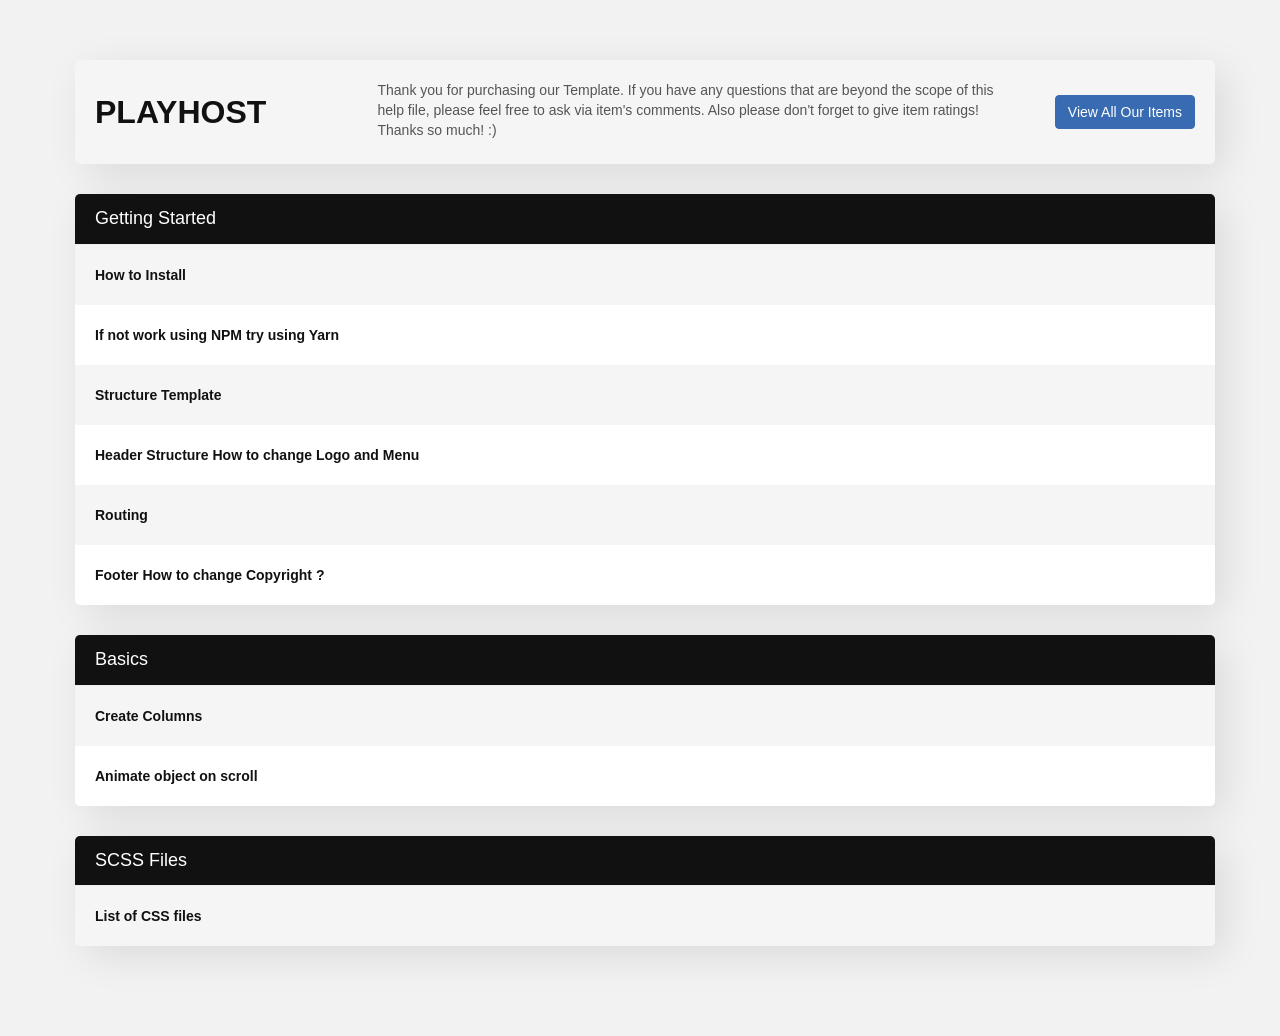
<file: Documentation/index.html>
<!DOCTYPE html PUBLIC "-//W3C//DTD XHTML 1.0 Transitional//EN" "http://www.w3.org/TR/xhtml1/DTD/xhtml1-transitional.dtd">
<html xmlns="http://www.w3.org/1999/xhtml">
<head>
<meta http-equiv="Content-Type" content="text/html; charset=utf-8" />
<title>Playhost React Documentation</title>

<link rel="stylesheet" href="css/bootstrap.css" type="text/css" media="screen">
<link rel="stylesheet" href="css/style.css" type="text/css" media="screen">

</head>

<body>

<div class="container">

<section class="bg-color">
        	<div class="row">
            	<div class="col-md-3">
            	  <h1 class="title">Playhost</h1>
           	  </div>
                <div class="col-md-7">Thank you for purchasing our Template. If you have any questions that are beyond the scope of this help file, please feel free to ask via item's comments. Also please don't forget to give item ratings! Thanks so much! :)
</div>
                <div class="col-md-2 text-right"><a class="btn btn-primary mt15" href="https://themeforest.net/user/on3stepthemes">View All Our Items</a></div>
            </div>
    </section>

    <section>
		<h2>Getting Started</h2>

		<div class="expand">
			<div class="title">How to Install</div>
			<div class="content">
			<ol class="alpha">
			  <li>
          <strong>Node.js and NPM :</strong> You can download Node.js from <a href="https://nodejs.org" target="_blank">https://nodejs.org.</a> please use Recommended For Most Users <a href="https://nodejs.org/dist/v20.10.0/node-v20.10.0-x64.msi" target="_blank">20.10.0 LTS</a> NPM comes bundled with Node.js.
        </li>
			  <li>
          <strong>NPM :</strong> You must have to npm install packages. You can do this by running <strong>npm install</strong> from the root of your project to install all the necessary dependencies.
          <p>Open a terminal(Windows Command Prompt or PowerShell).</p>
          <img src="img/install.png" alt="img"> 
        </li>
			  <li><strong>Run <i>npm start</i></strong> for a dev server. Navigate to http://localhost:3000/ . The app will automatically reload if you change any of the source files.</li>
			  <li><strong>Run <i>npm run build</i></strong> to build the project. The build artifacts will be stored in the build/ directory. Use the npm run build --prod flag for a production build.</li>
			</ol>
			</div>
		</div>

    <div class="expand">
        <div class="title">If not work using NPM try using Yarn</div>
        <div class="content">

        <ol class="alpha">
          <li>add <strong>SKIP_PREFLIGHT_CHECK=true</strong> in file .env</li>
          <li>Remove node module command <strong>rm -rf node_modules</strong></li>
          <li>Delete <strong>package-lock.json</strong></li>
          <li>Install Yarn <a href="https://yarnpkg.com/en/docs/install" target="_blank">( https://yarnpkg.com/en/docs/install ).</a></li>
          <li>Run <strong>yarn install</strong></li>
          <li>Run <strong>yarn run start from the folder</strong></li>
        </ol>

      </div>
    </div>

		<div class="expand">
			<div class="title">Structure Template</div>

			<div class="content">
				<pre>

				Playhost 
				// root folder
				+
				template
				├───public
				│       ├───images --all images files
				└───src
				│  ├───index.js --set path plugin / icon here
				│  │───main.js	--set path router here
				│  │   │        ├─── section-pages --all components slider,  carousel, gallery, footer, table etc
				│  │   │        ├─── layout --set navigatin link, change logo, and totop button here
				│  │   │        ├─── pages --custom all pages here
				│  │   ├───assets       
				│  │   │   └───style.scss -- main css here
                                            └───color.css --main coloring
                                            └───aos.css --aos animation 
                                            └───animated.css --main animation 
				   
				+
				</pre>
			</div>

		</div>

		<div class="expand">
			<div class="title">Header Structure How to change Logo and Menu</div>
			<div class="content">
        <h2 class="root">Root folder 
          <strong>src/layout/Navbar.jsx</strong>
        </h2>
        <h3>change logo</h3>
        <img src="img/header.png" alt="img"> 
        <h3 class="mt15">Menu Mobile</h3>
        <img src="img/header1.png" alt="img"> 
        <h3 class="mt15">Menu Dekstop</h3>
        <img src="img/header2.png" alt="img"> 
			</div>
		</div>

    <div class="expand">
      <div class="title">Routing</div>
      <div class="content">
        <h2 class="root">Root folder <strong>src/main.js</strong></h2>
        <img src="img/routing.png" alt="img"> 
      </div>
    </div>


		<div class="expand">
			<div class="title">Footer How to change Copyright ?</div>
			<div class="content">
				<h2 class="root">Root folder <strong>src/section-pages/footer.js</strong></h2>
        <img src="img/footer.png" alt="img"> 
			</div>
		</div>

	</section>

	</section>
    
    <section>
		<h2>Basics</h2>
		
		<div class="expand">
			<div class="title">Create Columns</div>
			<div class="content">
            <p>For a simple two column layout, create a <strong>.row</strong> and add the appropriate number of <strong>.col-md-*</strong> columns. As this is a 12-column grid, each <strong>.col-md-*</strong> spans a number of those 12 columns, and should always add up to 12 for each row (or the number of columns in the parent).</p>
			
			<p>Please read more for <a href="https://getbootstrap.com/docs/5.1/layout/grid/" target="_blank">Bootstrap grid system 5.1.1</a></p>
			
      <pre>&lt;div className=&quot;<strong>row</strong>&quot;&gt;<br>     &lt;div className=&quot;<strong>col-md-6</strong>&quot;&gt; this is 1/2 columns &lt;/div&gt;<br>     &lt;div className=&quot;<strong>col-md-6</strong>&quot;&gt; this is 1/2 columns &lt;/div&gt;<br>&lt;/div&gt;

&lt;div className=&quot;<strong>row</strong>&quot;&gt;<br>     &lt;div className=&quot;<strong>col-md-4</strong>&quot;&gt; this is 1/3 columns &lt;/div&gt;<br>     &lt;div className=&quot;<strong>col-md-8</strong>&quot;&gt; this is 2/3 columns &lt;/div&gt;<br>&lt;/div&gt;

&lt;div className=&quot;<strong>row</strong>&quot;&gt;<br>     &lt;div className=&quot;<strong>col-md-3</strong>&quot;&gt; this is 1/4 columns &lt;/div&gt;<br>     &lt;div className=&quot;<strong>col-md-9</strong>&quot;&gt; this is 3/4 columns &lt;/div&gt;<br>&lt;/div&gt;</pre>

			</div>
		</div>


		<div class="expand">
        <div class="title">Animate object on scroll</div>
        <div class="content">
          <!-- HTML generated using hilite.me -->
          <div
            style="background: #ffffff; overflow:auto;width:auto;border:solid gray;border-width:.1em .1em .1em .8em;padding:.2em .6em;">
            <pre style="margin: 0; line-height: 125%"><span style="font-weight: bold">import</span> React from <span style="font-style: italic">&#39;react&#39;</span>;
<span style="font-weight: bold">import</span> AOS from <span style="font-style: italic">&#39;aos&#39;</span>;

AOS.init({
  offset: 200,
  duration: 800,
  easing: <span style="font-style: italic">&#39;ease-in-out-sine&#39;</span>,
  delay: 200,
  mirror: <span style="font-weight: bold">true</span>
});


&lt;div data-aos=<span style="font-style: italic">&quot;fade-up&quot;</span>
    data-aos-delay=<span style="font-style: italic">&quot;0&quot;</span>
    data-aos-duration=<span style="font-style: italic">&quot;1000&quot;</span>
    data-aos-easing=<span style="font-style: italic">&quot;ease&quot;</span>
    data-aos-once=<span style="font-style: italic">&quot;true&quot;</span>&gt;
    Lorep Ipsum
&lt;<span style="border: 1px solid #FF0000">/div&gt;</span>
</pre>
          </div>



        </div>
      </div>
		
		
        
	</section>
    
	    
	<section>
		<h2>SCSS Files</h2>
	
		<div class="expand">
        <div class="title">List of CSS files</div>
        <div class="content">
<pre style="margin: 0; line-height: 125%"><span style="color: #333333">/*</span> <span style="color: #333333">======================*/</span>

<span style="color: #333333">/*</span> Playhost
<span style="color: #333333">/*</span> created by on3step


Table of content:

<span style="color: #333333">*</span> font
<span style="color: #333333">*</span> color
<span style="color: #333333">*</span> general
<span style="color: #333333">*</span> margin padding
<span style="color: #333333">*</span> preloader
<span style="color: #333333">*</span> main section
<span style="color: #333333">*</span> header
<span style="color: #333333">*</span> dropdown
<span style="color: #333333">*</span> swiper slider
<span style="color: #333333">*</span> smallswiper
<span style="color: #333333">*</span> home static
<span style="color: #333333">*</span> home static video
<span style="color: #333333">*</span> testimonial
<span style="color: #333333">*</span> server
<span style="color: #333333">*</span> collection
<span style="color: #333333">*</span> accordion
<span style="color: #333333">*</span> location <span style="color: #007020">map</span>
<span style="color: #333333">*</span> marquee
<span style="color: #333333">*</span> pricelist
<span style="color: #333333">*</span> de_pricing<span style="color: #333333">-</span>table
<span style="color: #333333">*</span> blog <span style="color: #007020">list</span>
<span style="color: #333333">*</span> pagination <span style="color: #007020">list</span>
<span style="color: #333333">*</span> to top
<span style="color: #333333">*</span> knowledge
<span style="color: #333333">*</span> footer section
<span style="color: #333333">*</span> contact
<span style="color: #333333">*</span> login
<span style="color: #333333">*</span> media query
<span style="color: #333333">*/</span>

<span style="color: #333333">/*</span> <span style="color: #333333">======================*/</span>
</pre>



        </div>
      </div>
		
	</section>

</div>
	
</body>

    <script src="js/jquery.min.js"></script>
    <script src="js/easing.js"></script>
    <script src="js/custom.js"></script>

</html>
</file>
<file: Documentation/css/style.css>
body{
	margin:60px;
	font-family:"Arial";
	background:#f2f2f2;
	font-weight:normal;
	color:#555555;
}

h1.title{
	line-height:64px;
	text-transform:uppercase;
	font-weight:bold;
	color:#111111;
}

section{
	margin-bottom:30px;
	-webkit-box-shadow: 10px 10px 40px -1px rgba(0,0,0,0.1);
-moz-box-shadow: 10px 10px 40px -1px rgba(0,0,0,0.1);
box-shadow: 10px 10px 40px -1px rgba(0,0,0,0.1);
border-radius:5px;
-moz-border-radius:5px;
-webkit-border-radius:5px;
overflow:hidden;
}

section.bg-color{
	background:#f5f5f5;
	padding:20px;
}

.expand{
	background:#ffffff;
}

section .expand .title{
	color:#111111;
	font-weight:bold;
	padding:20px;
	background:#f5f5f5;
	cursor:pointer;
	-webkit-user-select: none;  /* Chrome all / Safari all */
  -moz-user-select: none;     /* Firefox all */
  -ms-user-select: none;      /* IE 10+ */
  user-select: none;          /* Likely future */   
	
}

section .expand .content{
	display:block;
	overflow:hidden;
	padding:20px;	
	padding-top:0;
	background:#f5f5f5;
}



section .expand:nth-child(odd) .title,
section .expand:nth-child(odd) .content{
	background:#ffffff;
}

h1{
	
	font-size:32px;
	margin:0;
}


h2{
	display:block;
	font-size:18px;
	padding:15px 20px;
	background:#111111;
	color:#ffffff;
	margin:0;
	border-bottom:solid 1px #eee;
}
h2.root{
	width: max-content;
	padding:5px 10px;
	background: green;
}

h3{
	font-size:14px;
	font-weight:bold;
	color:#386BB1;
}

.btn-primary{
	background:#386BB1;
	border-color:#386BB1;
}

pre {
            display: block;
            font: normal 12px/24px "Courier New", Courier, monospace !important;
            color: #333;
            background-color: #f5f5f5;
            background-image: -webkit-repeating-linear-gradient(top, #fefefe 0px, #fefefe 24px, #f5f5f5 24px, #f5f5f5 48px);
            background-image: -moz-repeating-linear-gradient(top, #fefefe 0px, #fefefe 24px, #f5f5f5 24px, #f5f5f5 48px);
            background-image: -ms-repeating-linear-gradient(top, #fefefe 0px, #fefefe 24px, #f5f5f5 24px, #f5f5f5 48px);
            background-image: -o-repeating-linear-gradient(top, #fefefe 0px, #fefefe 24px, #f5f5f5 24px, #f5f5f5 48px);
            background-image: repeating-linear-gradient(top, #fefefe 0px, #fefefe 24px, #f5f5f5 24px, #f5f5f5 48px);
            padding: 0em 1em;
            overflow: auto;
            border: solid 1px #ccc;
			margin:20px 0 20px 0;
        }

        

        pre strong {
            color: #390;
        }
		
		.mt15{
		margin-top:15px;
		}
		.mt20{
		margin-top:20px;
		}
</file>
